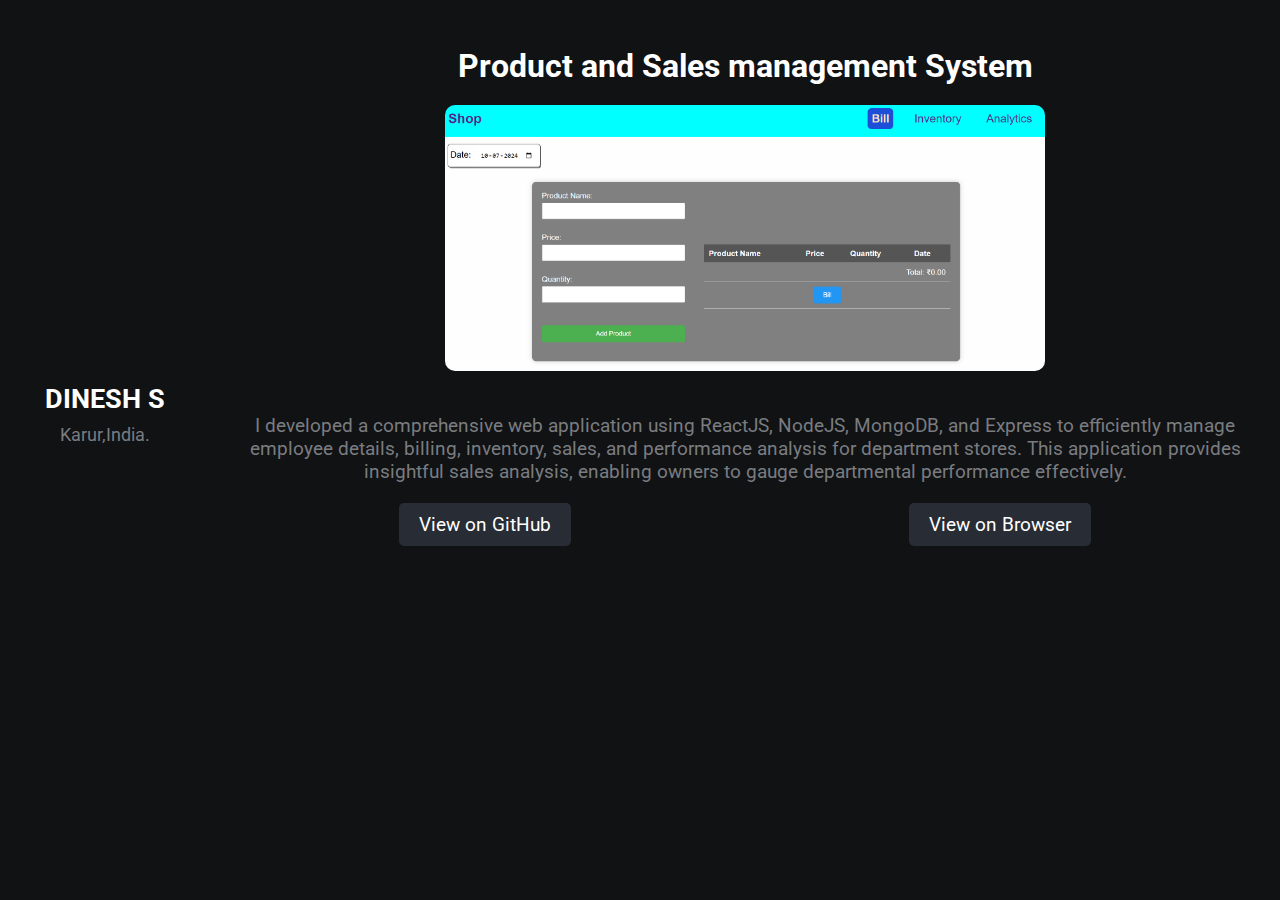
<file: projects/pasms.html>
<!DOCTYPE html>
<html lang="en">
<head>
    <meta charset="UTF-8">
    <meta name="viewport" content="width=device-width, initial-scale=1.0">
    <title>Project Showcase</title>
    <link rel="stylesheet" href="https://use.fontawesome.com/releases/v5.4.1/css/all.css" integrity="sha384-5sAR7xN1Nv6T6+dT2mhtzEpVJvfS3NScPQTrOxhwjIuvcA67KV2R5Jz6kr4abQsz" crossorigin="anonymous">
    <link href="https://fonts.googleapis.com/css?family=Roboto" rel="stylesheet">
    <style>
        @import url('https://fonts.googleapis.com/css?family=Roboto');

        body {
            margin: 0;
            padding: 0;
            font-family: 'Roboto', sans-serif;
            background-color: #101214;
            color: #7A7C80;
        }

        .grid-2{
    display: grid;
    grid-template-columns: repeat(2,1fr);
}
.section-1{
    position: fixed;
    min-width: 210px;
    padding-top: 40vh;
    text-align: center;
    background-color: #101214;
    height: 100vh;
    z-index: 1;
}

.section-1 p{
    font-size: 1.1rem;
    padding-bottom: 10px;
    margin:0;
}

.section-1 h2{
    font-size: 1.7rem;
    margin-bottom: 10px;
}

.section-1 a{
    font-size: 1.5rem;
    padding: 10px;
}

        h2, .white {
            color: #fff;
        }

        a {
            color: #7A7C80;
            text-decoration: none;
        }

        .project-showcase {
            position: absolute;
            left: 210px;
            text-align: center;
            /* margin-top: 40vh; */
            padding: 20px;
        }

        .project-showcase h2 {
            font-size: 2rem;
            margin-bottom: 20px;
        }

        .project-details {
            margin-top: 20px;
        }

        .project-image {
            width: 100%;
            max-width: 600px;
            border-radius: 10px;
            margin-bottom: 20px;
        }

        .project-description {
            font-size: 1.2rem;
            margin-bottom: 20px;
        }

        .project-link {
            display: inline-block;
            font-size: 1.2rem;
            padding: 10px 20px;
            color: #fff;
            background-color: #282c34;
            border-radius: 5px;
            transition: background-color 0.3s;
        }

        .project-link:hover {
            background-color: #444;
            color: #fff;
            cursor: pointer;
        }

        .view{
            min-width: 450px;
            display: flex;
            justify-content: space-around;
        }

        @media(max-width:780px) {
            .project-showcase {
                margin-top: 20vh;
                padding: 10px;
            }

            .project-image {
                width: 100%;
                max-width: 100%;
            }

            .project-description {
                font-size: 1rem;
            }

            .project-link {
                font-size: 1rem;
                padding: 8px 16px;
            }
        }
    </style>
</head>
<body>
    <div class="grid-2">
        <div class="section-1">
            <i class="fas fa-code fa-5x white"></i>
            <h2>DINESH S</h2>
            <p>Karur,India.</p>
            <a href="https://www.instagram.com/_._dinesh_._._/"><i class="fab fa-instagram"></i></a>
            <a href="https://www.linkedin.com/in/dinesh-s-58a6b3263?utm_source=share&utm_campaign=share_via&utm_content=profile&utm_medium=android_app"><i class="fab fa-linkedin"></i></a>
            <a href="https://github.com/Dinesh001-S"><i class="fab fa-github"></i></a>
        </div>
        <div class="project-showcase">
            <h2>Product and Sales management System</h2>
            <div class="project-details">
                <img src="../Screenshot 2024-07-10 113839.png" alt="Project Image" class="project-image">
                <p class="project-description">
                    I developed a comprehensive web application using ReactJS, NodeJS, MongoDB, and Express to efficiently manage employee details, billing, inventory, sales, and performance analysis for department stores. This application provides insightful sales analysis, enabling owners to gauge departmental performance effectively.
                </p>
                <div class="view">
                    <a href="https://github.com/Dinesh001-S/product-sales-manager" class="project-link">View on GitHub</a>
                    <a href="https://storemanaging.netlify.app/" class="project-link">View on Browser</a>
                </div>
            </div>
        </div>
    </div>
</body>
</html>
</file>
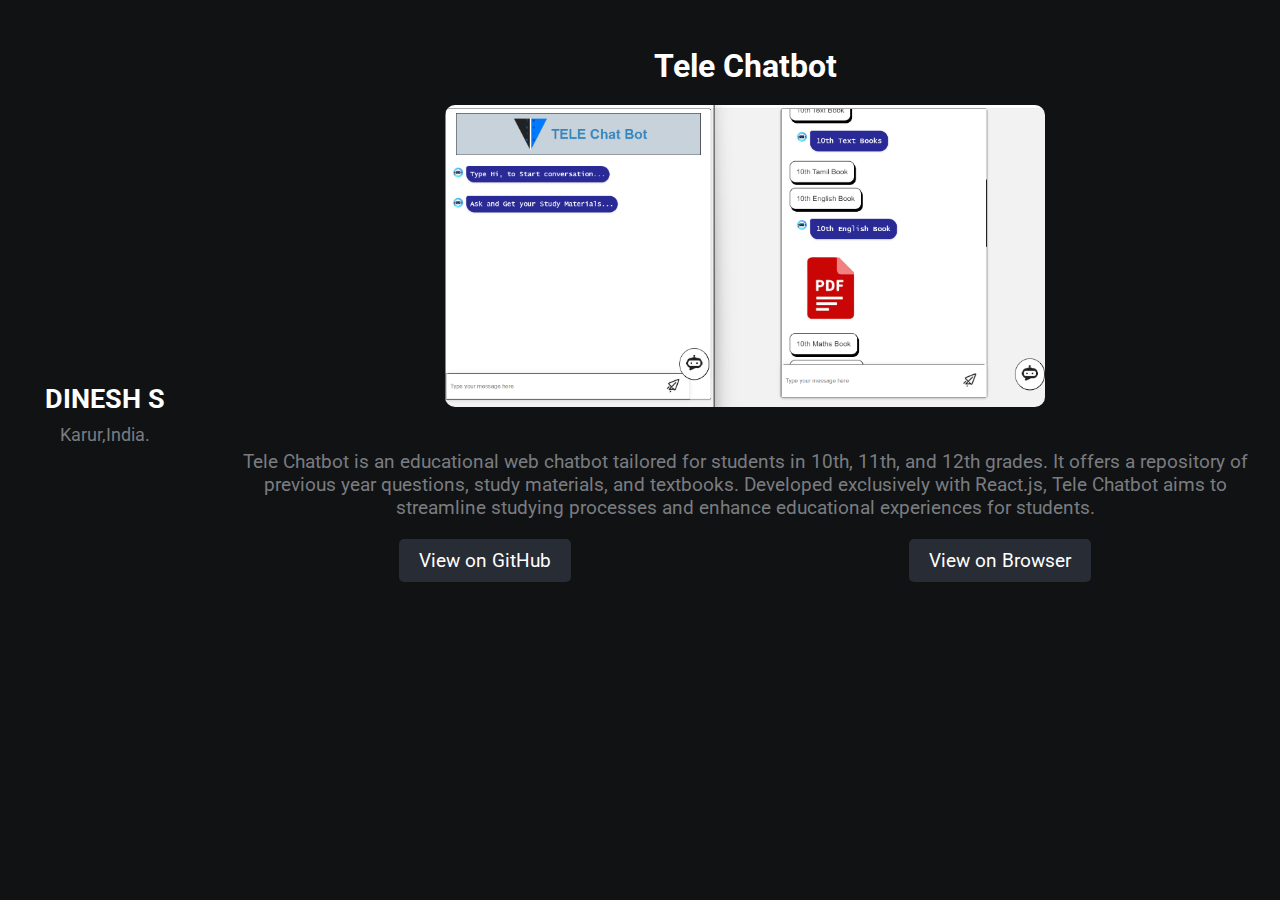
<file: projects/telebot.html>
<!DOCTYPE html>
<html lang="en">
<head>
    <meta charset="UTF-8">
    <meta name="viewport" content="width=device-width, initial-scale=1.0">
    <title>Project Showcase</title>
    <link rel="stylesheet" href="https://use.fontawesome.com/releases/v5.4.1/css/all.css" integrity="sha384-5sAR7xN1Nv6T6+dT2mhtzEpVJvfS3NScPQTrOxhwjIuvcA67KV2R5Jz6kr4abQsz" crossorigin="anonymous">
    <link href="https://fonts.googleapis.com/css?family=Roboto" rel="stylesheet">
    <style>
        @import url('https://fonts.googleapis.com/css?family=Roboto');

        body {
            margin: 0;
            padding: 0;
            font-family: 'Roboto', sans-serif;
            background-color: #101214;
            color: #7A7C80;
        }

        .grid-2{
    display: grid;
    grid-template-columns: repeat(2,1fr);
}
.section-1{
    position: fixed;
    min-width: 210px;
    padding-top: 40vh;
    text-align: center;
    background-color: #101214;
    height: 100vh;
    z-index: 1;
}

.section-1 p{
    font-size: 1.1rem;
    padding-bottom: 10px;
    margin:0;
}

.section-1 h2{
    font-size: 1.7rem;
    margin-bottom: 10px;
}

.section-1 a{
    font-size: 1.5rem;
    padding: 10px;
}

        h2, .white {
            color: #fff;
        }

        a {
            color: #7A7C80;
            text-decoration: none;
        }

        .project-showcase {
            position: absolute;
            left: 210px;
            text-align: center;
            /* margin-top: 40vh; */
            padding: 20px;
        }

        .project-showcase h2 {
            font-size: 2rem;
            margin-bottom: 20px;
        }

        .project-details {
            margin-top: 20px;
        }

        .project-image {
            width: 100%;
            max-width: 600px;
            border-radius: 10px;
            margin-bottom: 20px;
        }

        .project-description {
            font-size: 1.2rem;
            margin-bottom: 20px;
        }

        .project-link {
            display: inline-block;
            font-size: 1.2rem;
            padding: 10px 20px;
            color: #fff;
            background-color: #282c34;
            border-radius: 5px;
            transition: background-color 0.3s;
        }

        .project-link:hover {
            background-color: #444;
            color: #fff;
            cursor: pointer;
        }

        .view{
            min-width: 450px;
            display: flex;
            justify-content: space-around;
        }

        @media(max-width:780px) {
            .project-showcase {
                margin-top: 20vh;
                padding: 10px;
            }

            .project-image {
                width: 100%;
                max-width: 100%;
            }

            .project-description {
                font-size: 1rem;
            }

            .project-link {
                font-size: 1rem;
                padding: 8px 16px;
            }
        }
    </style>
</head>
<body>
    <div class="grid-2">
        <div class="section-1">
            <i class="fas fa-code fa-5x white"></i>
            <h2>DINESH S</h2>
            <p>Karur,India.</p>
            <a href="https://www.instagram.com/_._dinesh_._._/"><i class="fab fa-instagram"></i></a>
            <a href="https://www.linkedin.com/in/dinesh-s-58a6b3263?utm_source=share&utm_campaign=share_via&utm_content=profile&utm_medium=android_app"><i class="fab fa-linkedin"></i></a>
            <a href="https://github.com/Dinesh001-S"><i class="fab fa-github"></i></a>
        </div>
        <div class="project-showcase">
            <h2>Tele Chatbot</h2>
            <div class="project-details">
                <img src="../Screenshot 2024-07-10 224309.png" alt="Project Image" class="project-image">
                <p class="project-description">
                    Tele Chatbot is an educational web chatbot tailored for students in 10th, 11th, and 12th grades. It offers a repository of previous year questions, study materials, and textbooks. Developed exclusively with React.js, Tele Chatbot aims to streamline studying processes and enhance educational experiences for students.                </p>
                <div class="view">
                    <a href="https://github.com/Dinesh001-S/chatbot" class="project-link">View on GitHub</a>
                    <a href="https://chatbot.televein.in/" class="project-link">View on Browser</a>
                </div>
            </div>
        </div>
    </div>
</body>
</html>
</file>
